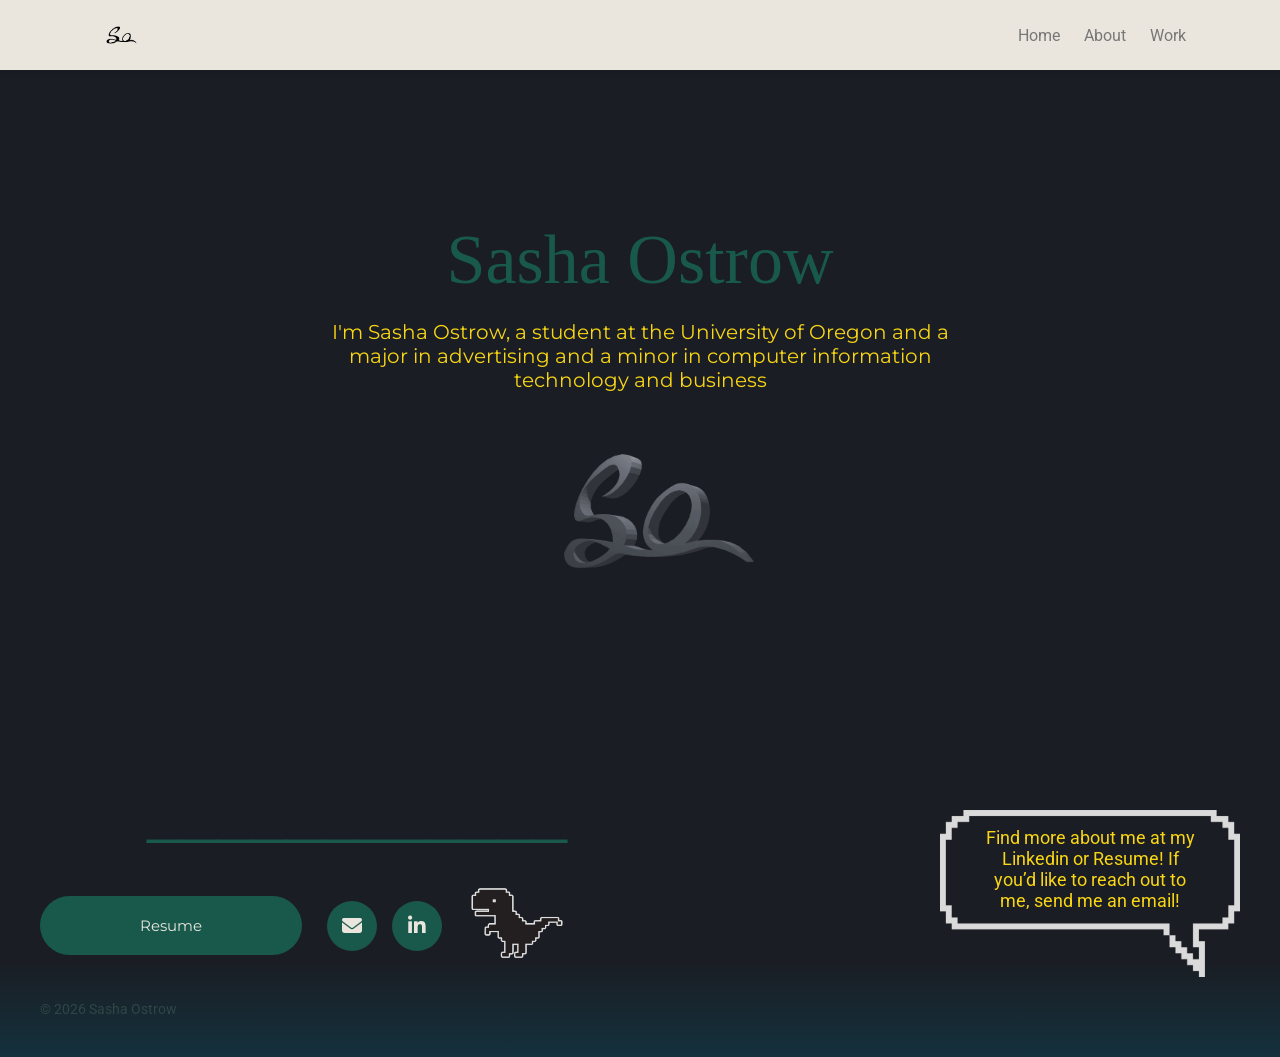
<file: index.html>
<!DOCTYPE html>
<html lang="en">
<head>
    <meta charset="UTF-8">
    <meta name="viewport" content="width=device-width, initial-scale=1.0">
    <title>Reveal on Scroll Up Navbar</title>
    <link rel="stylesheet" href="style.css">
    <link rel="stylesheet" href="https://cdnjs.cloudflare.com/ajax/libs/font-awesome/6.5.0/css/all.min.css">
<link href="https://fonts.googleapis.com/css2?family=Poppins&family=Playfair+Display&family=Roboto&family=Inter&family=Montserrat&family=Oswald&family=Bebas+Neue&family=Pacifico&display=swap" rel="stylesheet">
</head>
<body>

    <div id="navbar"></div>

    <main>
        <div class="h1">Sasha Ostrow</div>
        <div class="h2">I'm Sasha Ostrow, a student at the University of Oregon and a major in advertising and a minor in computer information technology and business</div>
        <img src="public/SO_GIF.gif" alt="Gif logo">
    </main>
    
    <script src="script.js" defer></script>
    <div id="footer"></div>
</body>
</html>
</file>
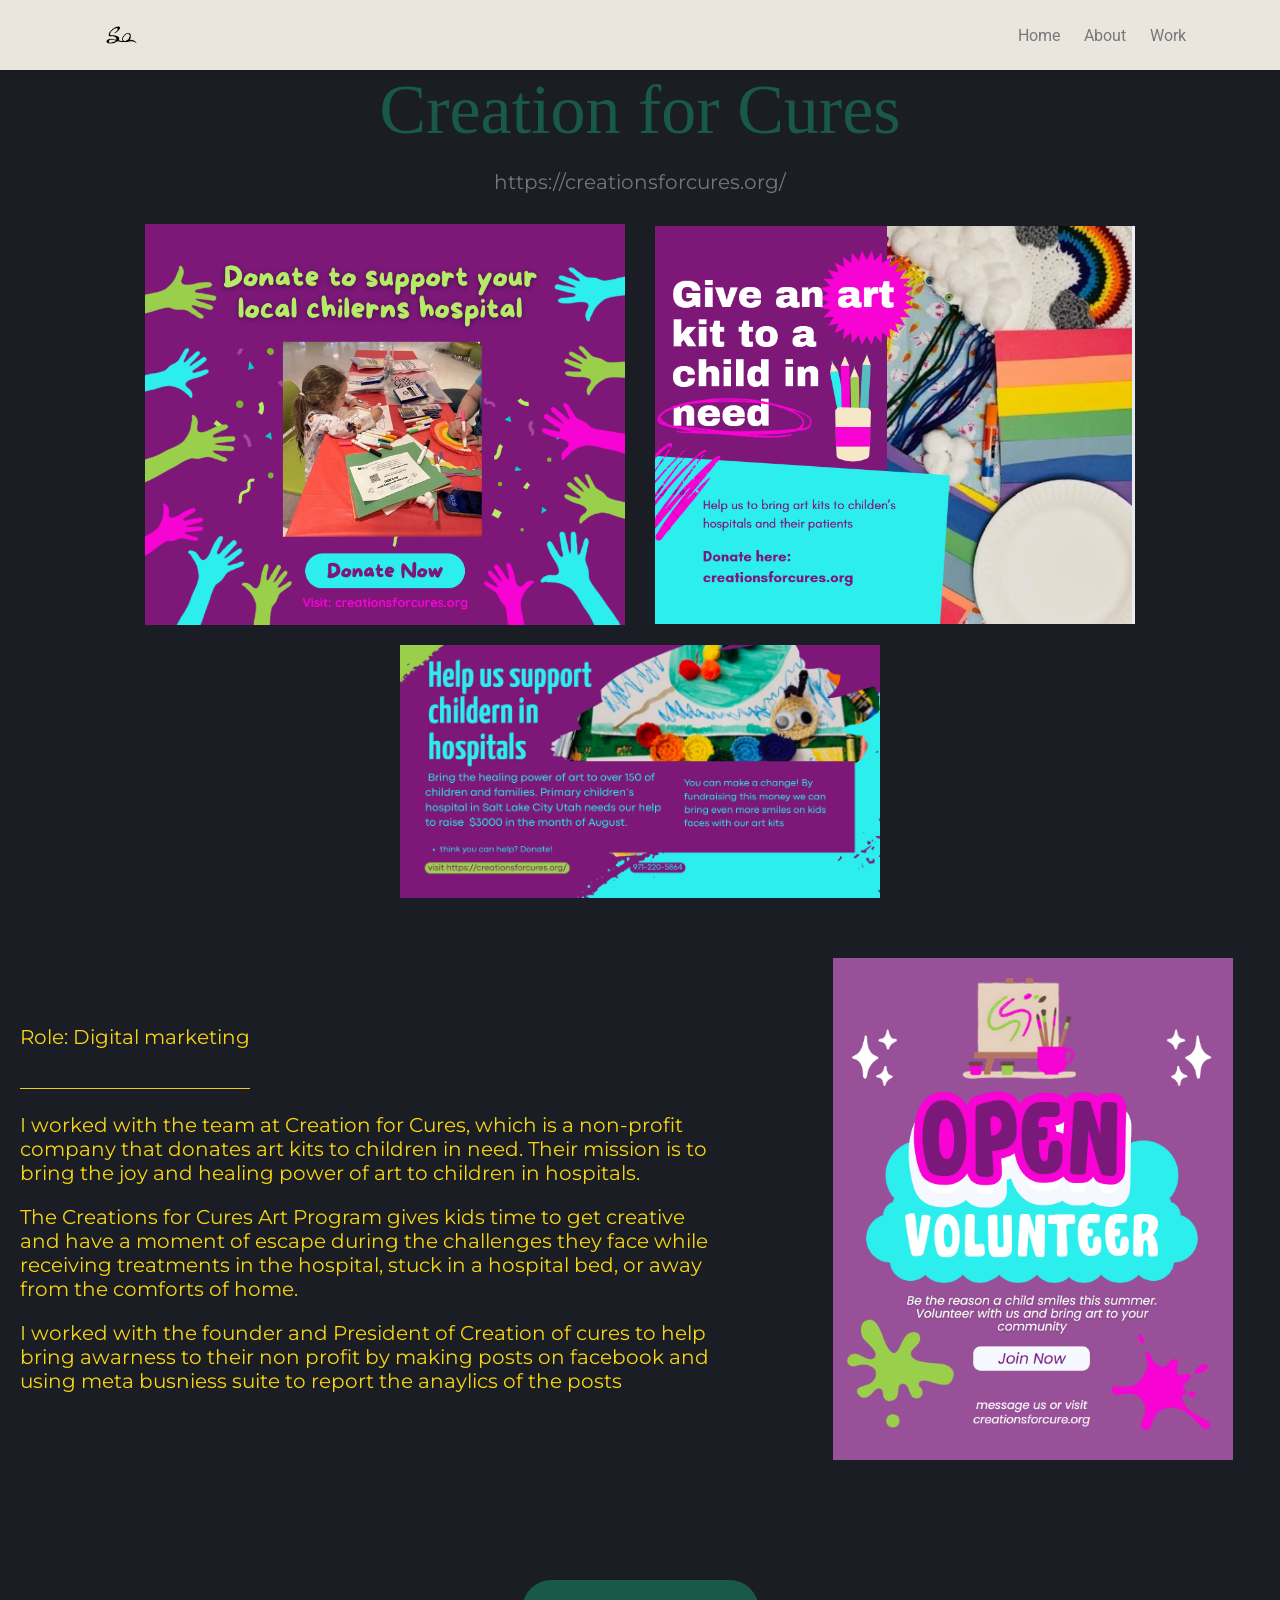
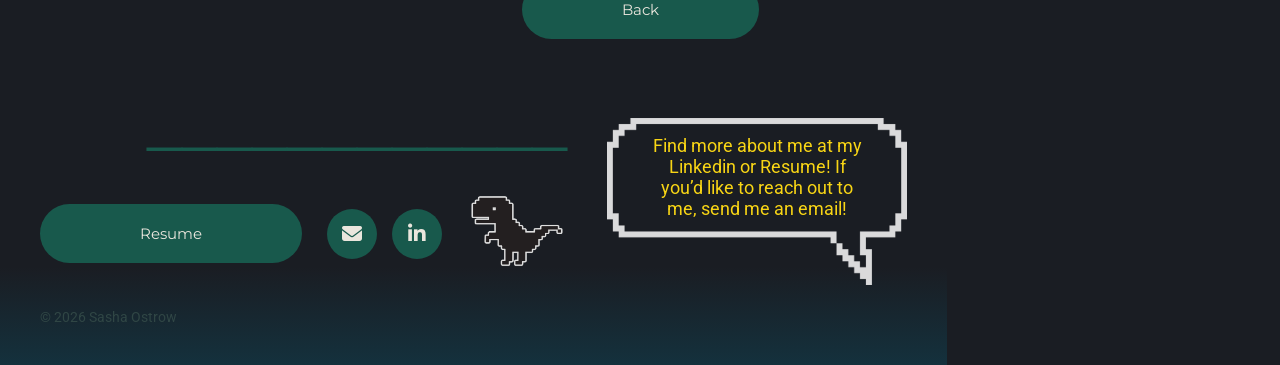
<file: CreationForCurs.html>
<!DOCTYPE html>
<html lang="en">
<head>
    <meta charset="UTF-8">
    <meta name="viewport" content="width=device-width, initial-scale=1.0">
    <title>Reveal on Scroll Up Navbar</title>
    <link rel="stylesheet" href="style.css">
    <link rel="stylesheet" href="https://cdnjs.cloudflare.com/ajax/libs/font-awesome/6.5.0/css/all.min.css">
<link href="https://fonts.googleapis.com/css2?family=Poppins&family=Playfair+Display&family=Roboto&family=Inter&family=Montserrat&family=Oswald&family=Bebas+Neue&family=Pacifico&display=swap" rel="stylesheet">
</head>
<body>
        <div id="navbar"></div>
        <div class="h1">Creation for Cures</div>
        <div class="h3">
            <a href="https://creationsforcures.org/"  target="_blank">https://creationsforcures.org/</a>
        </div>

    <div class="image-row">
        <img src="public2/public1/CC2.png" alt="CreationforCures">
        <img src="public2/public1/CC3.png" alt="CreationforCures">
    </div>
    <div class="image-row">
        <img src="public2/public1/CC4.png" alt="CreationforCures">
    </div>

    <div class="section">
        <div class="text-side">
            <div class="h4">
                Role: Digital marketing
            </div>
            <div class="h4">
                _______________________
            </div>
            <div class="h4">
                I worked with the team at Creation for Cures, which is a non-profit company that donates art kits to children in need. Their mission is to bring the joy and healing power of art to children in hospitals. 
            </div>

            <div class="h4">
                The Creations for Cures Art Program gives kids time to get creative and have a moment of escape during the challenges they face while receiving treatments in the hospital, stuck in a hospital bed, or away from the comforts of home.
            </div>

            <div class="h4">
                I worked with the founder and President of Creation of cures to help bring awarness to their non profit by making posts on facebook and using meta busniess suite to report the anaylics of the posts 
            </div>
           
        </div>
        <div class="image-side">
            <img src="public2/public1/CC.png" alt="CreationforCures">
        </div>

    </div>

    <div class="center">
        <a href="work.html">
        <button class="b2">Back</button>
    </div>

                

    <script src="script.js" defer></script>
    <div id="footer"></div>
</body>
</file>
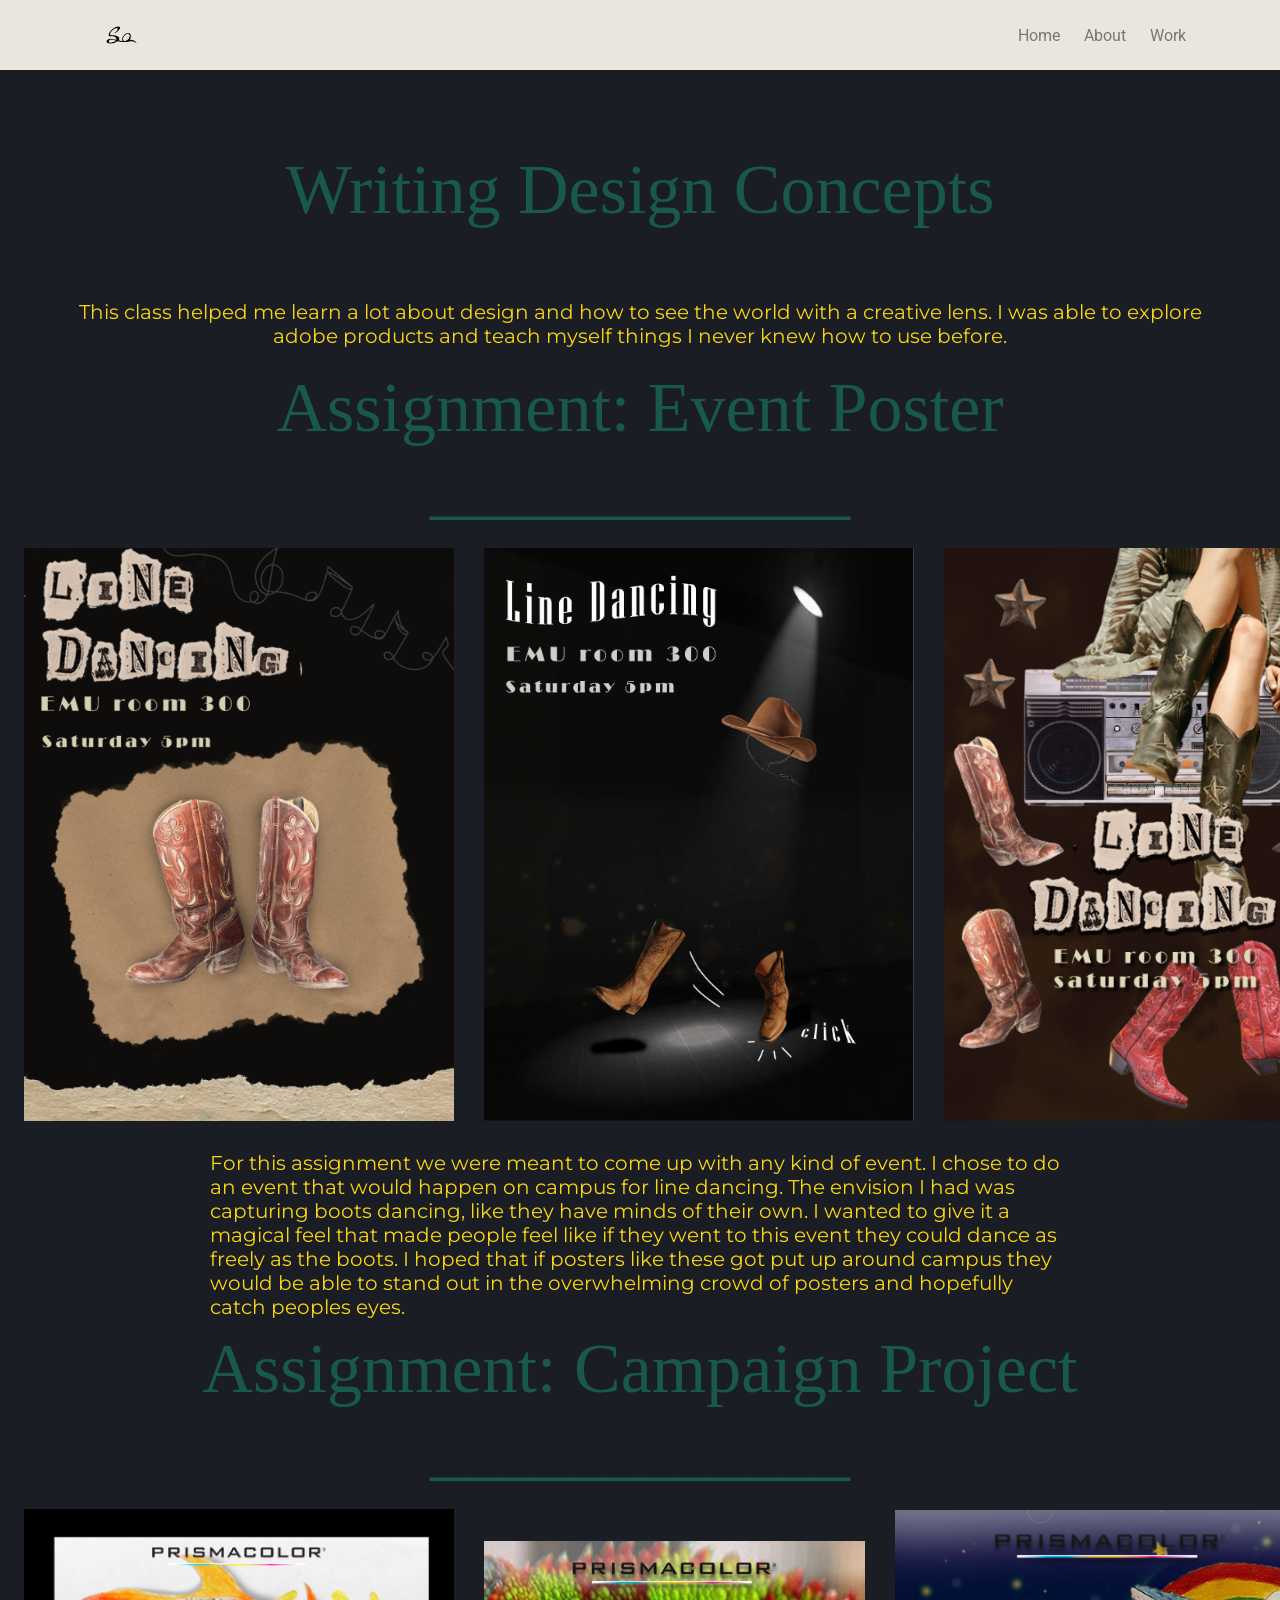
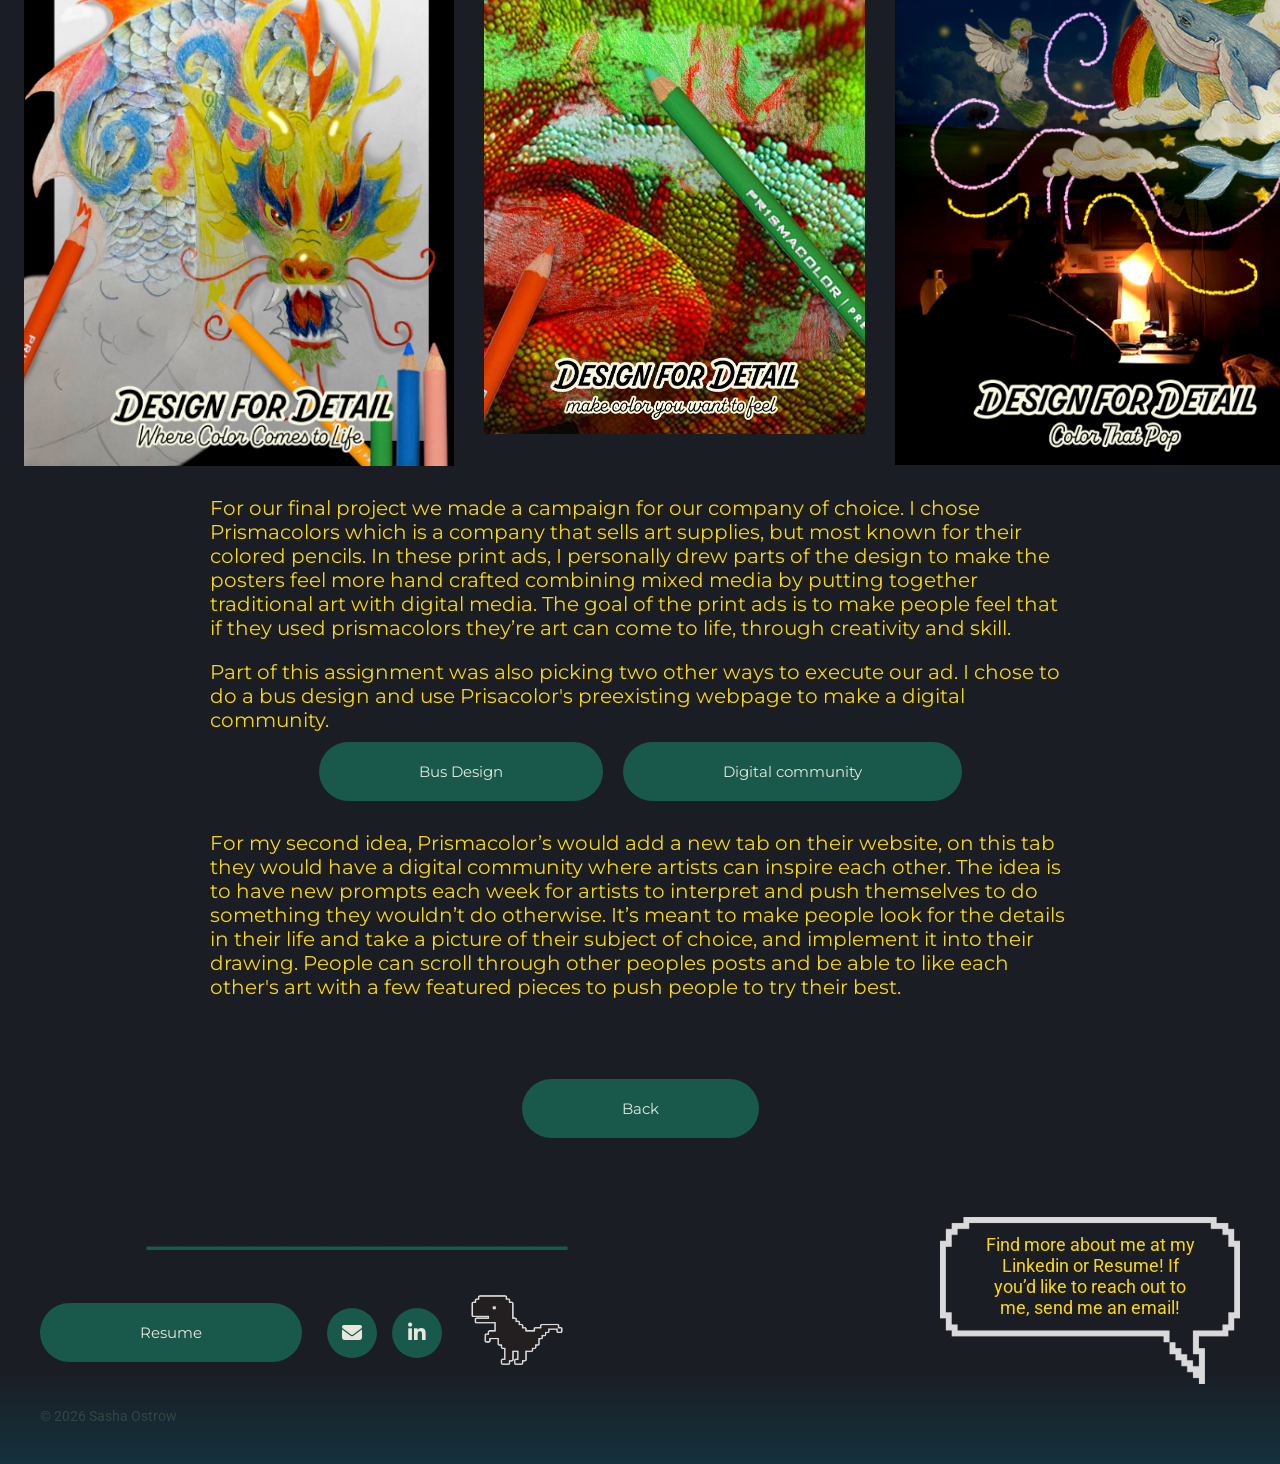
<file: JCOM.html>
<!DOCTYPE html>
<html lang="en">
<head>
    <meta charset="UTF-8">
    <meta name="viewport" content="width=device-width, initial-scale=1.0">
    <title>About</title>
    <link rel="stylesheet" href="style.css">
    <link rel="stylesheet" href="https://cdnjs.cloudflare.com/ajax/libs/font-awesome/6.5.0/css/all.min.css">
    <link href="https://fonts.googleapis.com/css2?family=Poppins&family=Playfair+Display&family=Roboto&family=Inter&family=Montserrat&family=Oswald&family=Bebas+Neue&family=Pacifico&display=swap" rel="stylesheet">
</head>


<body>
    <div id="navbar"></div>
    <script src="script.js" defer></script>
    <div class="h1">
        <div class="padding">
        Writing Design Concepts
        </div>
    </div>
    <div class="h2">
        This class helped me learn a lot about design and how to see the world with a creative lens.
        I was able to explore adobe products and teach myself things I never knew how to use before.
    </div>

    <div class="h1">
        Assignment: Event Poster
    </div>
    <div class="h1">
        ____________
    </div>

    <div class="image-row2">
        <img src="public2/public1/OstrowS_EventPoster1.png" alt="Event poster">
        <img src="public2/public1/OstrowS_EventPoster2.png" alt="Event poster">
        <img src="public2/public1/OstrowS_EventPoster3.png" alt="Event poster">
    </div>

  
    <div class="h4">
        For this assignment we were meant to come up with any kind of event. I chose to do an event that would happen on campus for line dancing. The envision I had was capturing boots dancing, like they have minds of their own. I wanted to give it a magical feel that made people feel like if they went to this event they could dance as freely as the boots. I hoped that if posters like these got put up around campus they would be able to stand out in the overwhelming crowd of posters and hopefully catch peoples eyes.
    </div>
  


        <div class="h1">
            Assignment: Campaign Project
        </div>
        <div class="h1">
            ____________
        </div>
    <div class="image-row2">
        <img src="public2/Campaign/campaign/Dragon.1.png" alt="Prismacolor advertising poster">
        <img src="public2/Campaign/campaign/camelon.png" alt="Prismacolor advertising poster">
        <img src="public2/Campaign/campaign/cloud.png" alt="Prismacolor advertising poster">
    </div>



        <div class="text-side">
        <div class="h4">
                For our final project we made a campaign for our company of choice.
                I chose Prismacolors which is a company that sells art supplies, but most known for their colored pencils.
                In these print ads, I personally drew parts of the design to make the posters feel more hand crafted combining
                mixed media by putting together traditional art with digital media. The goal of the print ads is to make people
                    feel that if they used prismacolors they’re art can come to life, through creativity and skill. 
        </div>

        <div class="h4">
                Part of this assignment was also picking two other ways to execute our ad. I chose to do a bus design and use Prisacolor's preexisting webpage to make a digital community. 
        </div>
    </div>
    <div class="button-group">
        <button class="toggle-btn">Bus Design</button>
        <button class="toggle-btn">Digital community</button>
    </div>

   
    <div class="content" id="content1">
   
       
        <div class="section">
                   
            <div class="text-side">
                <div class="h4">
                    For the bus, I’d hope to be able to take advantage of the city life and have multiple buses with this design so the world could see what Prismacolor has to offer outside of the digital realm.
                </div>
            </div>

                
            <div class="image-side">
                <img src="public2/Campaign/campaign/bus.1.png" alt="Prismacolor advertising poster">
            </div>

        </div>
        

    </div>

   
  <div class="content" id="content2">

    <div class="image-row2">
        <div class="AI">
            <img src="public2/Campaign/campaign/Webpage.png" alt="Prismacolor advertising webpage">
            <span class="AI-label">AI made</span>
        </div>
        <div class="AI">
            <img src="public2/Campaign/campaign/Webpage2.png" alt="Prismacolor advertising webpage" class="AI">
            <span class="AI-label">AI made</span>
        </div>
    </div>


            </div>
            <div class="h4">
                For my second idea, Prismacolor’s would add a new tab on their website, on this tab they would have a digital community where artists can inspire each other. The idea is to have new prompts each week for artists to interpret and push themselves to do something they wouldn’t do otherwise. It’s meant to make people look for the details in their life and take a picture of their subject of choice, and implement it into their drawing. People can scroll through other peoples posts and be able to like each other's art with a few featured pieces to push people to try their best. 
            </div>
      
    </div>


    <div class="center">
        <a href="work.html">
        <button class="b2">Back</button>
        </a>
    </div>
       
    <div id="footer"></div>
</body>
</file>
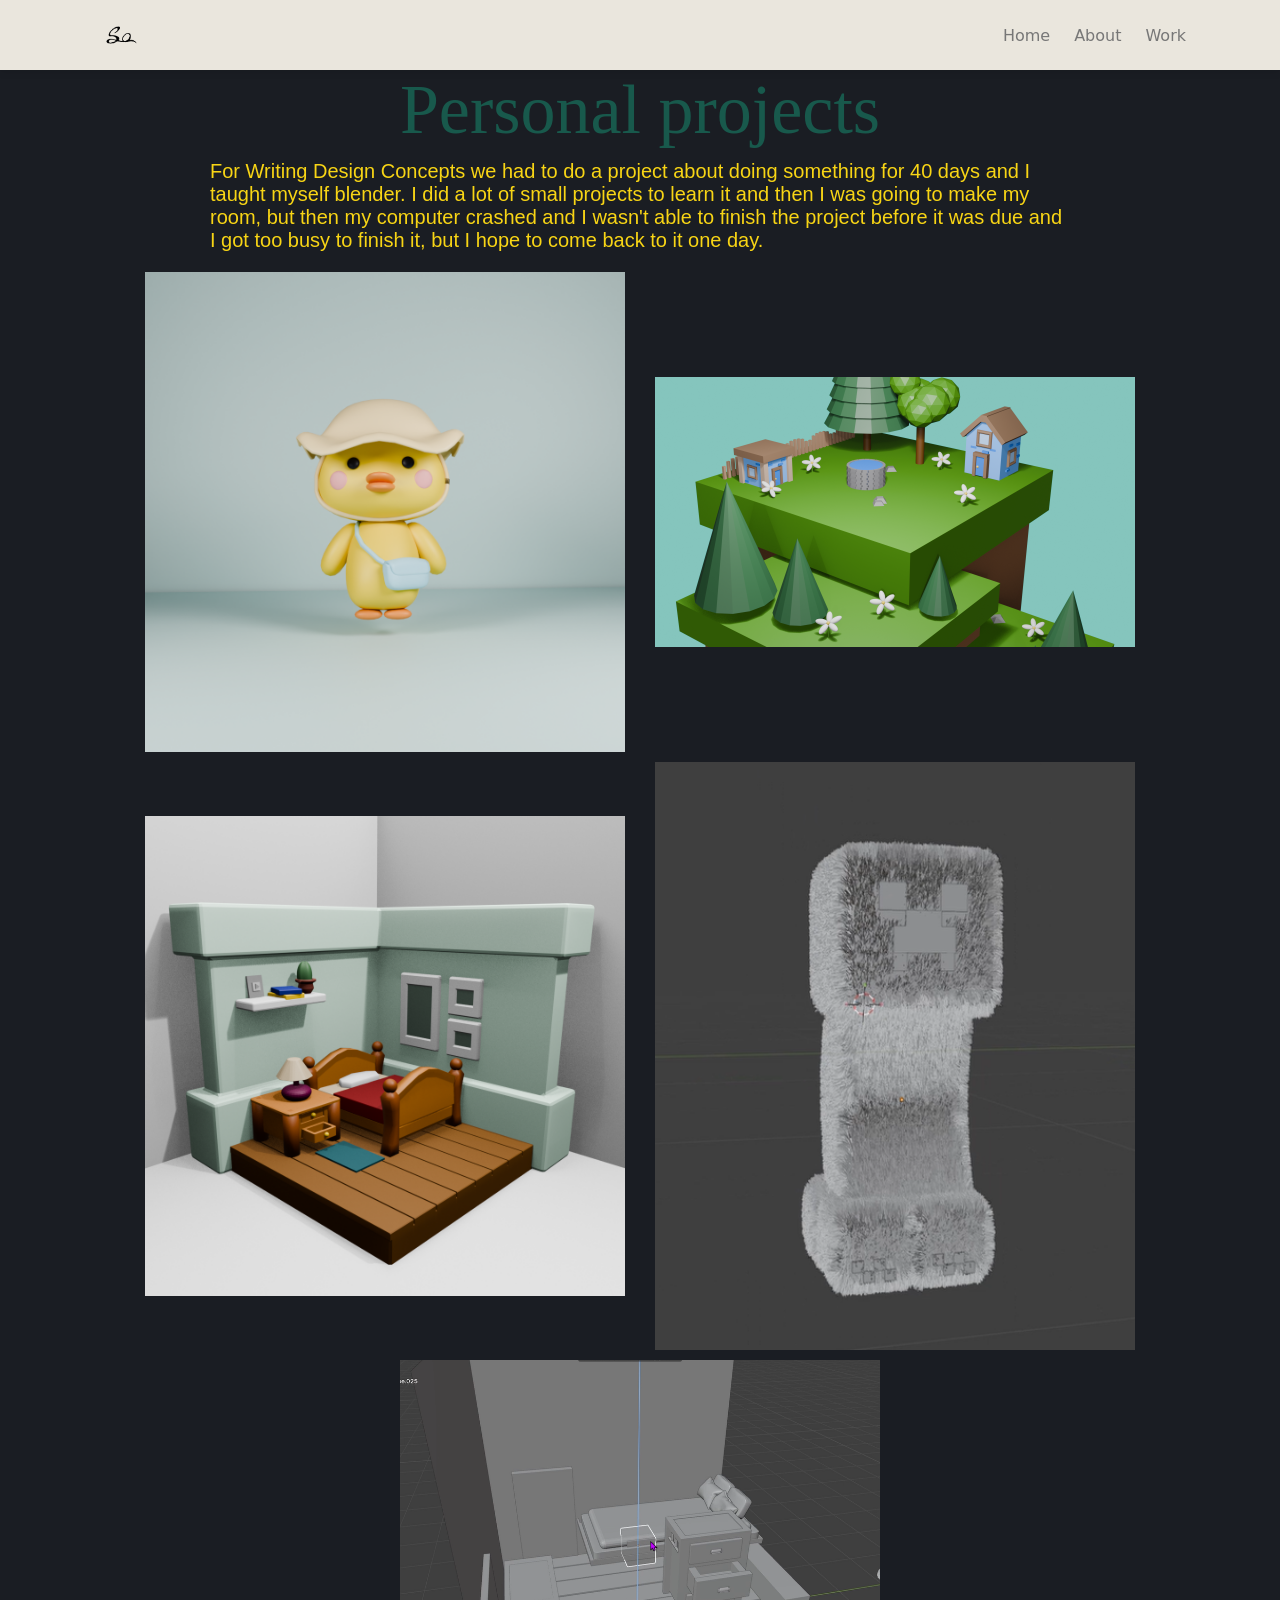
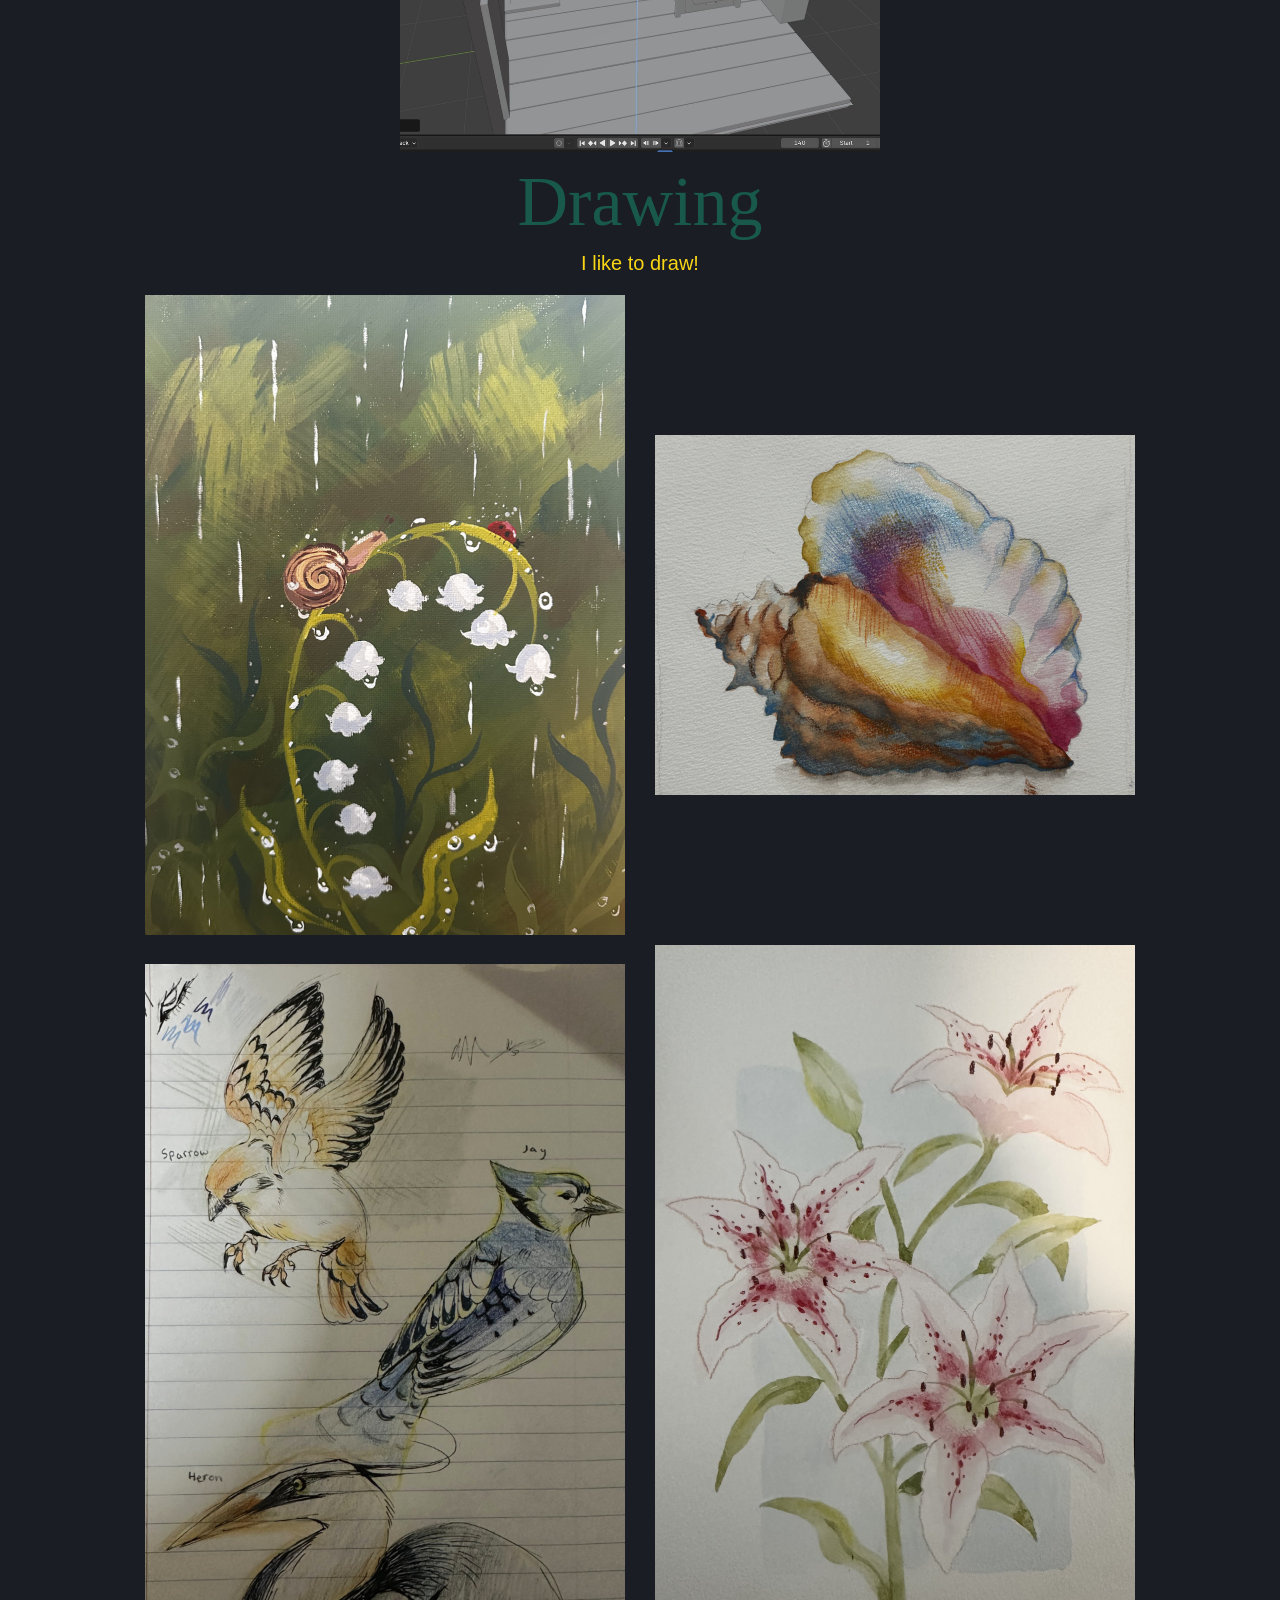
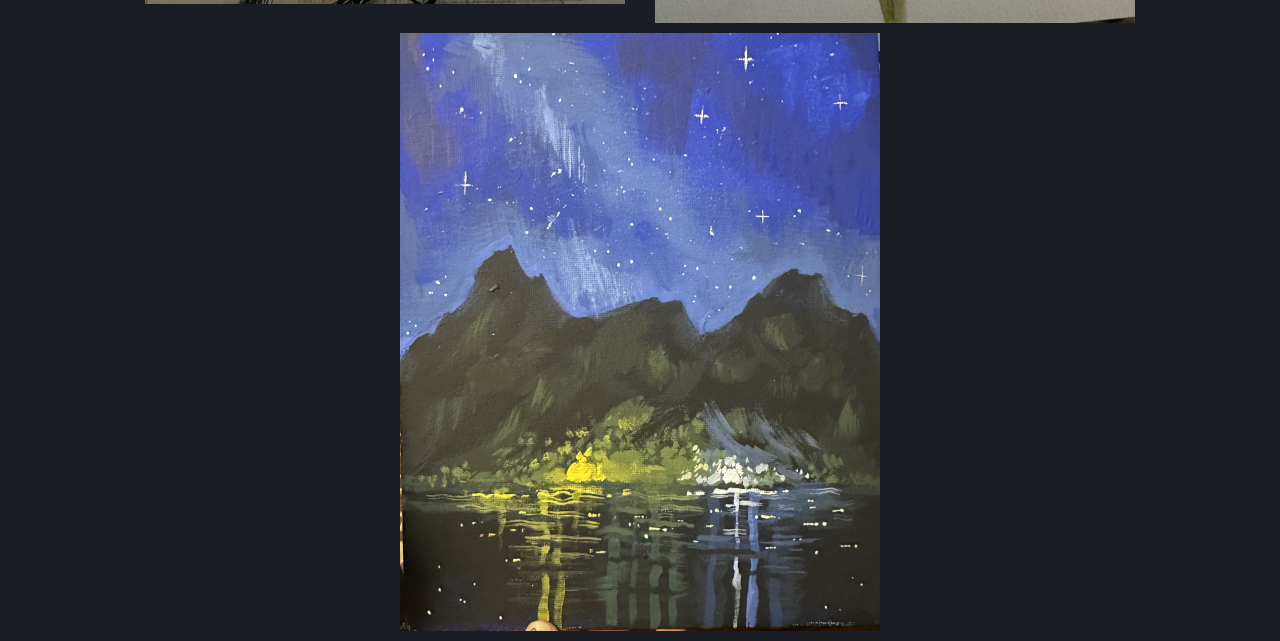
<file: Personal.html>
<!DOCTYPE html>
<html lang="en">
<head>
    <meta charset="UTF-8">
    <meta name="viewport" content="width=device-width, initial-scale=1.0">
    <title>About</title>
    <link rel="stylesheet" href="style.css">
    <link rel="stylesheet" href="https://cdnjs.cloudflare.com/ajax/libs/font-awesome/6.5.0/css/all.min.css">
</head>


<body>
    <div id="navbar"></div>
    <!-- JS (VERY IMPORTANT) -->
    <script src="script.js" defer></script>
   <div class="h1">Personal projects</div>

    <div class="h4">For Writing Design Concepts we had to do a project about doing something for 40 days
             and I taught myself blender. I did a lot of small projects to learn it and then I was
              going to make my room, but then my computer crashed and I wasn't able to finish the project
               before it was due and I got too busy to finish it, but I hope to come back to it one day.</div>
    
    <div class="image-row">
        <img src="public2/extra/duckie.png" alt="blender">
        <img src="public2/extra/Island_render.png" alt="blender">
        <img src="public2/extra/Bedroom.png" alt="blender">
        <img src="public2/extra/blender1.png" alt="blender">
        <img src="public2/extra/blender2.png" alt="blender">
    </div>


   <div class="h1">Drawing</div>

    <div class="h4" style="text-align: center;">I like to draw!</div>

    <div class="image-row">
        <img src="public2/extra/snail.jpg" alt="art">
        <img src="public2/extra/shell.jpg" alt="art">
        <img src="public2/extra/birds.jpg" alt="art">
        <img src="public2/extra/flowers.jpg" alt="art">
        <img src="public2/extra/mountains.jpg" alt="art">
    </div>
    
</body>
</file>
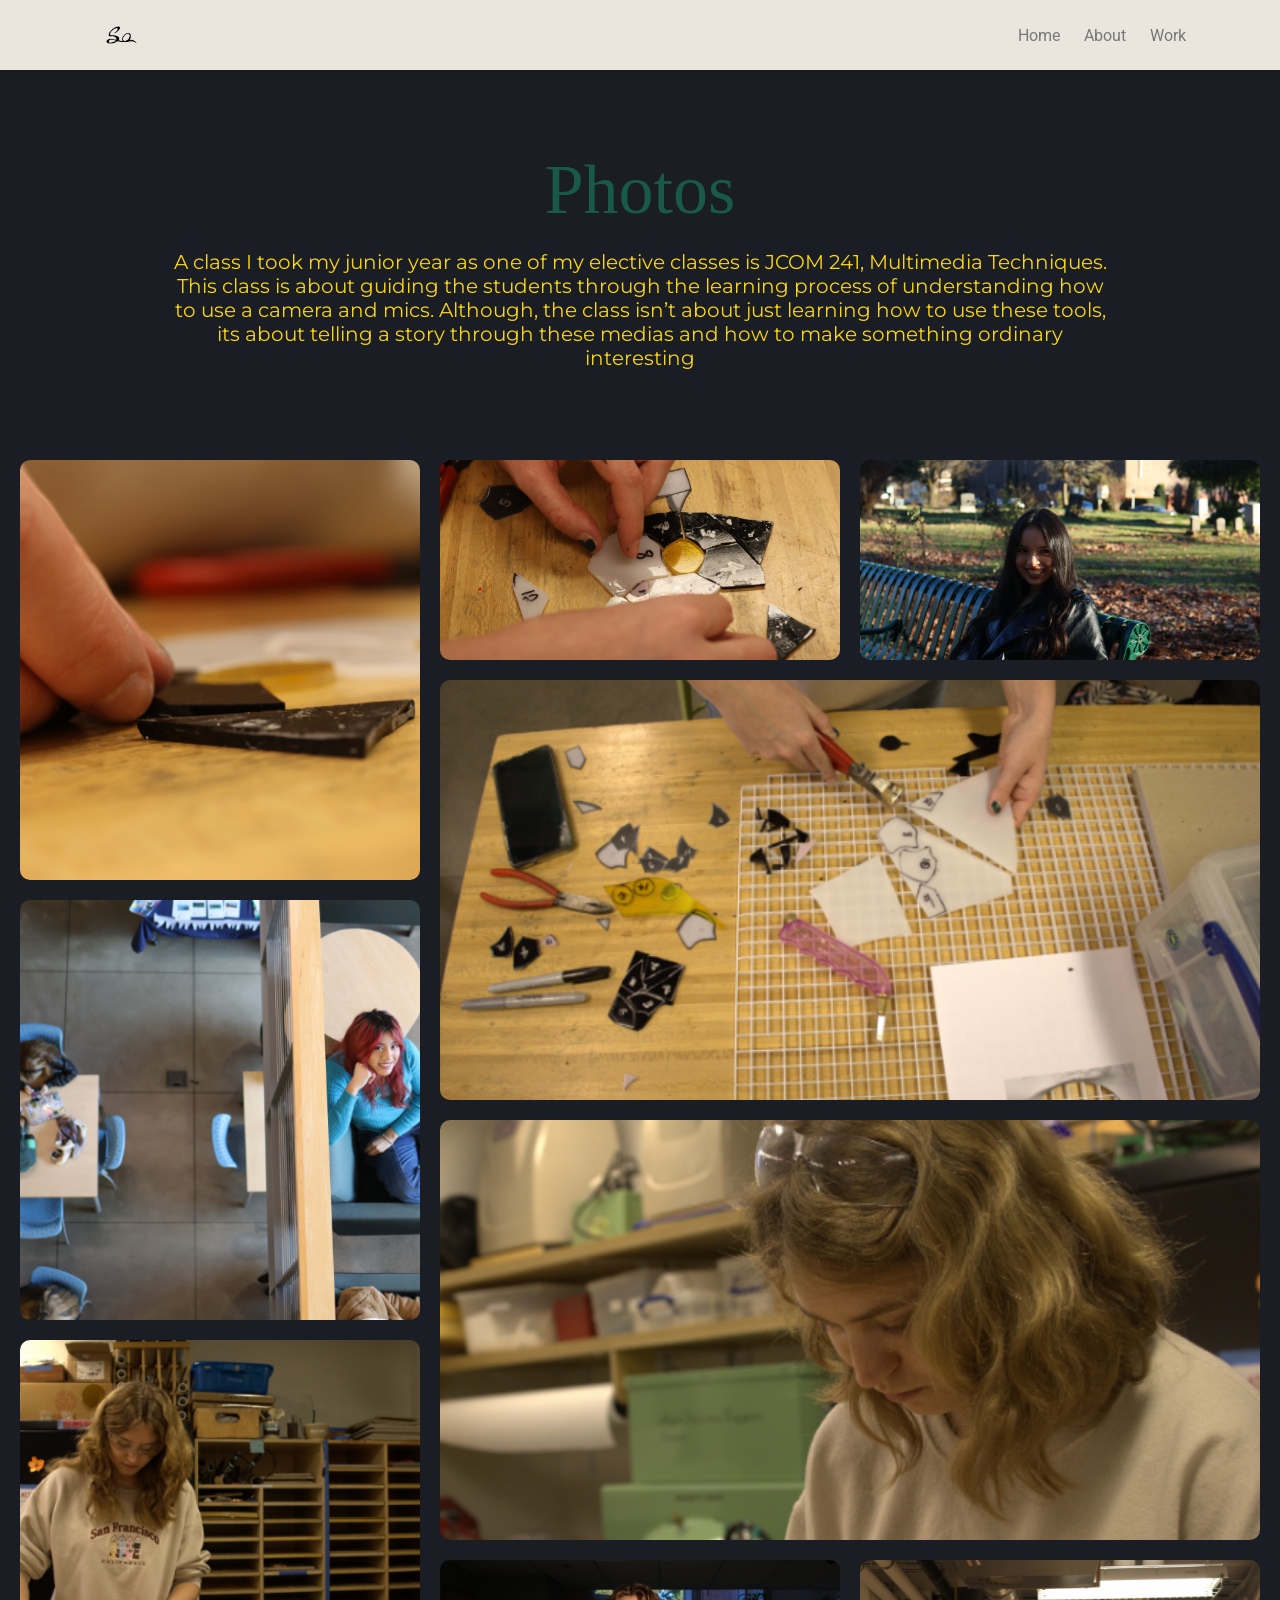
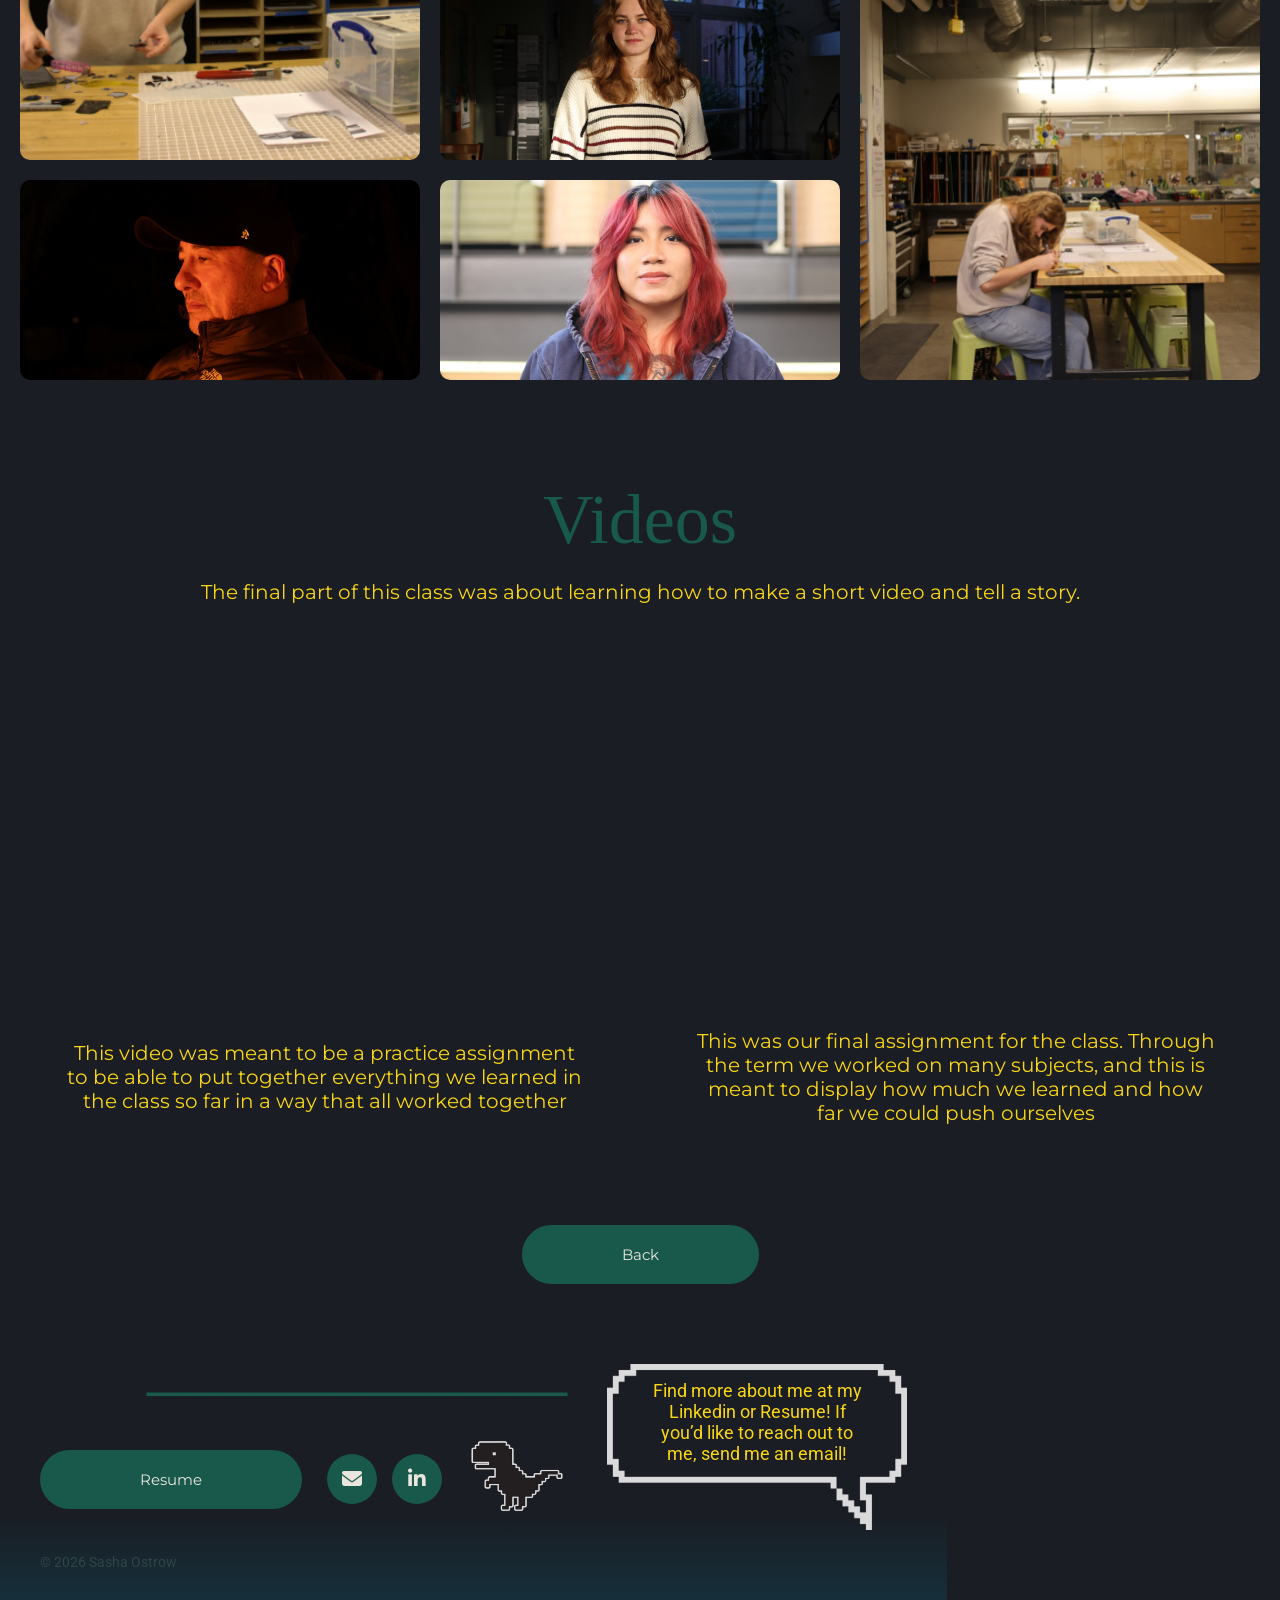
<file: photos.html>
<!DOCTYPE html>
<html lang="en">
<head>
    <meta charset="UTF-8">
    <meta name="viewport" content="width=device-width, initial-scale=1.0">
    <title>Reveal on Scroll Up Navbar</title>
    <link rel="stylesheet" href="style.css">
    <link rel="stylesheet" href="https://cdnjs.cloudflare.com/ajax/libs/font-awesome/6.5.0/css/all.min.css">
<link href="https://fonts.googleapis.com/css2?family=Poppins&family=Playfair+Display&family=Roboto&family=Inter&family=Montserrat&family=Oswald&family=Bebas+Neue&family=Pacifico&display=swap" rel="stylesheet">
</head>
<body>

    <div id="navbar"></div>
    <script src="script.js" defer></script>
            <div class="padding">
            <div class="h1">Photos</div>
        
        <div class="h2">A class I took my junior year as one of my elective classes is JCOM 241, Multimedia Techniques. This class is about guiding the students through the learning process of understanding how to use a camera and mics. Although, the class isn’t about just learning how to use these tools, its about telling a story through these medias and how to make something ordinary interesting</div>
    </div>
    <div class="gallery">
        <img src="public2/JCOM_photos/JCOM_photos/Detail.png" class="tall clickable-img">
        <img src="public2/JCOM_photos/JCOM_photos/676A9311.png" class="clickable-img">
        <img src="public2/JCOM_photos/JCOM_photos/headshot2.png" class="clickable-img">
        <img src="public2/JCOM_photos/JCOM_photos/alt_action.png" class="wide clickable-img">
        <img src="public2/JCOM_photos/JCOM_photos/alternative_angle.png" class="normal clickable-img">
        <img src="public2/JCOM_photos/JCOM_photos/Close-up.png" class="big clickable-img">
        <img src="public2/JCOM_photos/JCOM_photos/Medium.png" class="normal clickable-img">
        <img src="public2/JCOM_photos/JCOM_photos/Ostrow_Indoor_portrait.png" class="clickable-img">
        <img src="public2/JCOM_photos/JCOM_photos/Overall.png" class="normal clickable-img">
        <img src="public2/JCOM_photos/JCOM_photos/SashaOstrow_Techniques03.png" class="clickable-img">
        <img src="public2/JCOM_photos/JCOM_photos/headshot1.png" class="clickable-img">
        
    </div>

    <div id="lightbox" class="lightbox">
    <span class="close">&times;</span>
    <img class="lightbox-content" id="lightbox-img">
    </div>  
    
    <div class="padding">
        <div class="h1">Videos</div>

        <div class="h2">
            The final part of this class was about learning how to make a short video and tell a story. 
        </div>
    </div>

    <div class="image-row">
        <div class="video-card">
            <iframe width="560" height="315" src="https://www.youtube.com/embed/zbZZxQ9dqHE" frameborder="0" allowfullscreen></iframe>
            <div class="h2">
                This video was meant to be a practice assignment to be able to put together everything we learned in the class so far in a way that all worked together
            </div>
        </div>
        <div class="video-card">
            <iframe width="560" height="315" src="https://www.youtube.com/embed/2uK_c8lyyuw" frameborder="0" allowfullscreen></iframe>
            <div class="h2">
                This was our final assignment for the class. Through the term we worked on many subjects, and this is meant to display how much we learned and how far we could push ourselves
            </div>
        </div>
    </div>

        <div class="center">
        <a href="work.html">
        <button class="b2">Back</button>
    </div>

    
    <div id="footer"></div>

</body>
</file>
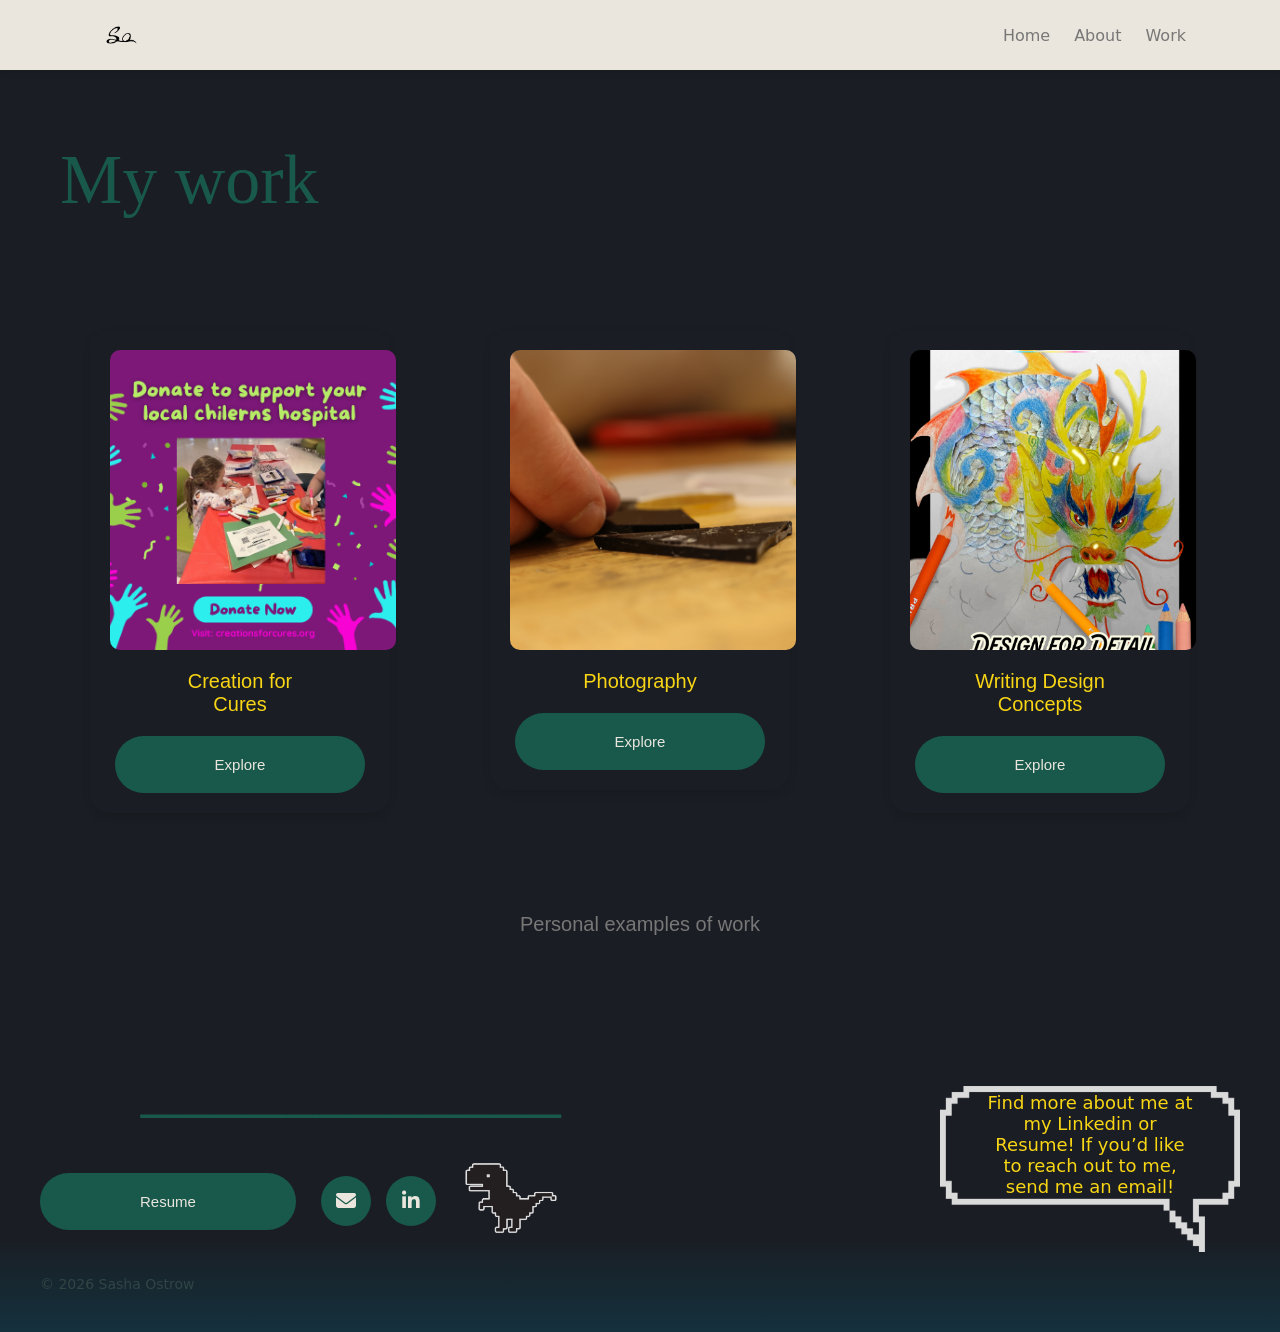
<file: work.html>
<!DOCTYPE html>
<html lang="en">
<head>
    <meta charset="UTF-8">
    <meta name="viewport" content="width=device-width, initial-scale=1.0">
    <title>About</title>
    <link rel="stylesheet" href="style.css">
    <link rel="stylesheet" href="https://cdnjs.cloudflare.com/ajax/libs/font-awesome/6.5.0/css/all.min.css">
</head>


<body>
    <div id="navbar"></div>
    <!-- JS (VERY IMPORTANT) -->
    <script src="script.js" defer></script>
    <div class="hero"><div class="h1-side">My work</div></div>


<div class="cards-container">
    <div class="card">
        <img src="public2/public1/CC2.png" alt="Headshot 1">
        <div class="h2">Creation for Cures</div>
        <a href="CreationForCurs.html">
            <button class="b1">Explore</button>
        </a>
    </div>
    <div class="card">
        <img src="public2/JCOM_photos/JCOM_photos/Detail.png" alt="Headshot 2">
        <div class="h2">Photography</div>
        <a href="photos.html">
            <button class="b1">Explore</button>
        </a>
    </div>
    <div class="card">
        <img src="public2/Campaign/campaign/Dragon.1.png" alt="Headshot 3">
        <div class="h2">Writing Design Concepts</div>
        <a href="JCOM.html">
            <button class="b1">Explore</button>
        </a>
    </div>
    <div class="center">
        <div class="h3-extra">
            <a href="Personal.html">Personal examples of work</a>
        </div>
    </div>
</div>
<div id="footer"></div>
</body>
</file>
<file: style.css>
/* ========================================
   CSS Custom Properties (Base Theme)
   ======================================== */
:root {
    --color-background: #eae6dd;
    --color-text-primary: #333333;
    --color-text-secondary: #777777;
    --color-primary:rgba(24, 89, 76);
    --color-border: #f0f0f0;

    --font-family-sans-serif: "Roboto", system-ui, -apple-system, sans-serif;
    --font-weight-medium: 500;

    --navbar-height: 70px;
    --navbar-padding: 1.5rem;
    --container-width: 1140px;
    --border-radius: 6px;
    --transition-speed: 0.3s;
}

@import url('https://fonts.googleapis.com/css2?family=Roboto:wght@400;500&display=swap');

/* ========================================
   Global Resets & Base Styles
   ======================================== */
*, *::before, *::after { box-sizing: border-box; }

body { margin: 0; font-family: var(--font-family-sans-serif); background-color: #f9f9f9; }
.content { max-width: 100%; margin: 0 auto; padding: 1rem var(--navbar-padding); line-height: 1.7; }
.content h1 { padding-top: var(--navbar-height); margin-top: 0; }
ul { list-style: none; margin: 0; padding: 0; }
a { text-decoration: none; color: var(--color-text-secondary); transition: color var(--transition-speed) ease, transform 0.3s ease; /* add transform transition */
    display: inline-block; /* IMPORTANT for movement */ }
a:hover, a:focus { color: var(--color-primary);transform: translateY(-3px); /* small upward movement */ }

/* ========================================
   Main Navbar Structure & Animation
   ======================================== */
.navbar {
    position: sticky;
    top: 0;
    z-index: 1000;
    height: var(--navbar-height);
    display: flex; align-items: center;
    background-color: var(--color-background);
    box-shadow: 0 2px 8px rgba(0,0,0,0.1);
    transform: translateY(0);
    transition: transform var(--transition-speed) ease-in-out;
}
.navbar.is-hidden { transform: translateY(-100%); }

.navbar__container { display: flex; justify-content: space-between; align-items: center; width: 100%; max-width: var(--container-width); margin: 0 auto; padding: 0 var(--navbar-padding); }
.navbar__brand { font-size: 1.5rem; font-weight: var(--font-weight-medium); color: var(--color-text-primary); }

/* Mobile Menu & Toggle */
.navbar__toggle { display: block; border: 1px solid var(--color-border); border-radius: var(--border-radius); padding: 0.25rem 0.75rem; background: transparent; cursor: pointer; }
.navbar__toggle .bar { display: block; width: 22px; height: 2px; margin: 6px 0; background-color: var(--color-text-primary); transition: transform var(--transition-speed) ease; }
.navbar__toggle.is-active .bar:nth-child(1) { transform: translateY(8px) rotate(45deg); }
.navbar__toggle.is-active .bar:nth-child(2) { opacity: 0; }
.navbar__toggle.is-active .bar:nth-child(3) { transform: translateY(-8px) rotate(-45deg); }

.navbar__menu { display: none; flex-direction: column; position: absolute; top: 100%; left: 0; width: 100%; background-color: var(--color-background); border-bottom: 1px solid var(--color-border); z-index: 999; }
.navbar__menu.is-active { display: flex; }
.navbar__item { text-align: center; border-top: 1px solid var(--color-border); }
.navbar__link { display: block; padding: 1.25rem; font-weight: var(--font-weight-medium); }

:is(.navbar__toggle, .navbar__link):focus-visible { outline: 2px solid var(--color-primary); outline-offset: 2px; border-radius: var(--border-radius); }

/* Desktop Navbar Styles */
@media (min-width: 768px) {
    .navbar__toggle { display: none; }
    .navbar__menu { display: flex; flex-direction: row; align-items: center; position: static; width: auto; background: none; border: none; }
    .navbar__list { display: flex; align-items: center; gap: 1.5rem; }
    .navbar__item { border: none; }
    .navbar__link { font-weight: var(--font-weight-medium); padding: 0.5rem 0; }
}

/* Accessibility: Prefers Reduced Motion */
@media (prefers-reduced-motion: reduce) {
    .navbar { transition: none; }
}

/*about page*/

main {
    padding: 150px 20px;
    max-width: 800px;
    margin: 0 auto;
}

.h1 {
    color: rgba(24, 89, 76);
    font-size: 70px;
    font-family: Georgia;
    text-align: center;
}

.h2 {
    color: #f8d515;
    font-family: 'Montserrat', sans-serif; 
    padding: 20px 50px;
    font-size: 20px;
    text-align: center;
}

.h3 {
    color: #a8aba8;
    font-family: 'Montserrat', sans-serif; 
    padding: 20px 50px;
    font-size: 20px;
    text-align: center;
}

.h3-extra {
    color: #a8aba8;
    font-family: 'Montserrat', sans-serif; 
   margin-bottom: 30px;

    font-size: 20px;
    text-align: center;
}

.h4 {
    
    color: #f8d515;
    font-family: 'Montserrat', sans-serif; 
    padding: 10px 20px;
    font-size: 20px;
    text-align: left;

      max-width: 900px;
  margin: 0 auto;
  
}


.h1-side {
    color: rgba(24, 89, 76);
    padding: 20px 10px;
    font-size: 70px;
    font-family: Georgia;
    text-align: left;
}

.h2-side {
    color: #f8d515;
    font-family: 'Montserrat', sans-serif; 
    padding: 20px 10px;
    font-size: 20px;
    text-align: left;
    max-width: 600px; 
}

/*button 1*/
.b1 {
    color: #eae6dd;
    padding: 20px 100px;
    background-color: rgba(24, 89, 76);
    border: none;
    border-radius: 999px; /* perfect pill */
    cursor: pointer;
    font-family: 'Montserrat', sans-serif; 
    font-size: 15px;
     
    /* smooth animation */
        transition: transform 0.4s cubic-bezier(0.22, 1, 0.36, 1),
                box-shadow 0.4s cubic-bezier(0.22, 1, 0.36, 1);
}

/* Hover effect */
.b1:hover {
    font-weight: bold;
    transform: translateY(-8px);
    box-shadow: 0 8px 15px rgba(0,0,0,0.2); /* adds depth */
    transform: scale(1.1);
    background-color: #eae6dd;
    color: rgba(24, 89, 76);
}

.b1:active {
    transform: translateY(-2px) scale(0.98);
}
/*button 2*/
.b2 {
    color: #eae6dd;
    margin-top: 70px;
    padding: 20px 100px;
    background-color: rgba(24, 89, 76);
    border: none;
    border-radius: 999px; /* perfect pill */
    cursor: pointer;
    font-family: 'Montserrat', sans-serif; 
    font-size: 15px;
     
    /* smooth animation */
        transition: transform 0.4s cubic-bezier(0.22, 1, 0.36, 1),
                box-shadow 0.4s cubic-bezier(0.22, 1, 0.36, 1);
}

/* Hover effect */
.b2:hover {
    font-weight: bold;
    transform: translateY(-8px);
    box-shadow: 0 8px 15px rgba(0,0,0,0.2); /* adds depth */
    transform: scale(1.1);
    background-color: rgb(40, 114, 99);
    color: #eae6dd;
}

.b2:active {
    transform: translateY(-2px) scale(0.98);
}

/*************/
.social-buttons {
    display: flex;
    gap: 15px;
    padding: 20px 10px;
    
}

/* Circle button */
.icon-button {
    width: 50px;
    height: 50px;
    background-color: rgba(24, 89, 76);
    color: #eae6dd;
    display: flex;
    align-items: center;
    justify-content: center;
    border-radius: 50%; /* makes it a perfect circle */
    text-decoration: none;
    font-size: 20px;
    transition: 0.3s ease;
}

/* Hover effect */
.icon-button:hover {
    transform: scale(1.1);
    background-color: #eae6dd;
}

.b1:active {
    transform: translateY(-2px) scale(0.98);
}


body {
    background-color: #1a1d23;
}

.body2 {
    background-color: #273044;
}

img {
    width: 300px;   /* change size here */
    height: auto;   /* keeps proportions */
    display: block;
    margin: 0 auto;
    border-radius: 20px; /* rounded corners */
}

.hero {
    display: flex;
    align-items: center;      /* vertically align */
    justify-content: space-between;
    padding: 50px;
    gap: 40px;
    padding-right: 200px;  
}

/* LEFT SIDE (text) */
.text-side {
    flex: 1 1 280px;
    min-width: 0;
}

/* Right side (image) */
.hero-image {
    width: 700px;         /* width of the "frame" */
    height: 500px;        /* height of the "frame" */
    overflow: hidden;     /* hides the parts outside the frame */
    border-radius: 20px;  /* optional rounded corners */
    display: block; 
    margin: 0 auto;
    max-width: 400px;

}

.hero-image img {
    width: 110%;          /* make image fill the frame horizontally */
    height: 110%;         /* make image fill the frame vertically */
    object-fit: cover;    /* this crops the image nicely */
    object-position: center; 
}

.navbar-logo {
    height: 40px;   /* smaller height to fit navbar */
    width: auto;    /* keeps the correct aspect ratio */
    display: block;
}

/* style for work page*/
.cards-container {
    display: flex;                 /* makes children line up in a row */
    justify-content: center;       /* center the row horizontally */
    align-items: flex-start;       /* top alignment */
    gap: 100px;                     /* space between cards */
    padding: 40px;
    flex-wrap: wrap;               /* wrap cards on small screens */
}

.card {
    flex: 0 1 300px;               /* each card ~300px wide, can shrink if needed */
    border-radius: 20px;
    padding: 20px;
    text-align: center;
    box-shadow: 0 4px 8px rgba(0,0,0,0.1);
}

.card img {
    width: 110%;
    height: 300px;
    object-fit: cover;
    border-radius: 10px;
    margin: 0;
}

/**** footer *****/

.footer {
   
    background: linear-gradient(to top, #14313d 0%, #1a1d23 30%, #1a1d23 60%);
}
/*dino info*/
.dino-image img{
    display:flex;
    justify-content: center;
    width:100px;
    height:120px;   /* keeps proportions */
    transform-origin: bottom;
}

.dino-image img:hover {
    animation: jump 0.6s ease infinite;
}

/* Keyframes = the jumps */
@keyframes jump {
    0%, 100% { transform: translateY(0); }
    30% { transform: translateY(-12px); }
    60% { transform: translateY(-6px); }
}

/* Container */
.dino-container {
    position: relative;
    display: inline-block;
}

/* Hidden text bubble */
.dino-text {
    position: absolute;
    bottom: 100%;  /* above the dino */
    left: 50%;
    transform: translateX(-50%);
    
    background: #eae6dd;
    padding: 8px 14px;
    border-radius: 15px;
    
    font-size: 14px;
    color: #333;

    white-space: nowrap;
    overflow: hidden;
    width: 0; /* start hidden */

    opacity: 0;
}

/* Typing animation */
@keyframes typing {
    from { width: 0; }
    to { width: 60px; } /* adjust based on text length */
}

/* Show + animate on hover */
.dino-container:hover .dino-text {
    opacity: 1;
    animation: typing 0.8s steps(6) forwards;
}

/* Main footer layout */
.footer__container {
    display: flex;
    justify-content: space-between;
    align-items: center;
    gap: 40px;
    padding: 40px;
}

/* LEFT SIDE (stacked) */
.footer-left {
    display: flex;
    flex-direction: column; /* stack text */
    gap: 10px;
}

/* RIGHT SIDE (stacked) */
.footer-right {
    display: flex;
    flex-direction: column; /* stack sections vertically */
    gap: 15px;
    align-items: flex-end; /* optional: push everything to the right */
}

.footer-actions {
    display: flex;
    flex-direction: row; /* side by side */
    align-items: center;
    gap: 15px;
}

.footer-row {
    display: flex;
    align-items: center;  /* vertically centers buttons and dino */
    gap: 10px;            /* space between elements */
}


.footer-text {
    font-size: 14px;
    color: #304645;
            /* space above text */
    align-self: flex-start; 
}

.bubble-container {
    position: relative;
    width: 300px;
}

/* Image */
.bubble-container img {
    width: 100%;
    display: block;
}

/* Text on top */
.bubble-text {
    position: absolute;
    top: 35%;
    left: 50%;
    transform: translate(-50%, -50%); /* perfect center */
    font-size: 18px;

    text-align: center;
    width: 70%; /* keeps text inside bubble nicely */
    color: #f8d515;
}

/***Creation for Cures***/

.image-row {
    padding: 10px 14px;
    flex-wrap: wrap;
    display: flex;           /* makes children line up in a row */
    gap: 10px;               /* space between images */
    justify-content: center; /* optional: center the row */
    align-items: center;     /* optional: vertically align if images have different heights */
  
}

.image-row img {
    max-width: 500px;
    width: 100%;
    height: auto;  /* maintain aspect ratio */
    border-radius: 10px; /* optional rounded corners */
    margin: 0;
    padding: 0 10px;
    object-fit: contain;
    display: block;
}

.center {
    align-items: center !important;
    text-align: center  !important; 

}

/* RIGHT SIDE (image) */
.image-side {
    padding: 50px 14px;
    flex: 1;
    display: flex;
    justify-content: flex-end; /* pushes image to the right */
}

/* Image styling */
.image-side img {
    width: 400px;
    height: auto;
    border-radius: 0px;
}

.section {
    display: flex;
    align-items: center;
    justify-content: space-between;
    gap: 40px;
    flex-wrap: wrap;
}

/***Image page***/

.gallery {
    display: grid;
    grid-template-columns: repeat(3, 1fr); /* 3 columns */
    grid-auto-rows: 200px; /* base row height */
    gap: 20px;
    padding: 20px;
}

/* All images */
.gallery img {
    width: 100%;
    height: 100%;
    object-fit: cover; /* crops nicely */
    border-radius: 10px;
}

.clickable-img {
    cursor: pointer;
    transition: transform 0.3s ease;
}

.clickable-img:hover {
    transform: scale(1.05);
}

/* Lightbox background */
.lightbox {
    display: none;
    position: fixed;
    z-index: 9999;
    top: 0;
    left: 0;
    width: 100%;
    height: 100%;
    background: rgba(0,0,0,0.85);
}

/* Centered image */
.lightbox-content {
    display: block;
    margin: auto;
    max-width: 100vw !important;
    max-height: 100vh !important;
    margin-top: 15%;
    border-radius: 10px;
}

#lightbox-img {
    margin-top: 50px;
    width: 1000px;
    max-width: 50vw;
    max-height: 50vh;
    margin: auto;
    border-radius: 10px;
}

/* Close button */
.close {
    position: absolute;
    top: 20px;
    right: 40px;
    font-size: 40px;
    color: #f8d515;
    cursor: pointer;
}

/* Different sizes */
.tall {
    grid-row: span 2;
}

.wide {
    grid-column: span 2;
    grid-row: span 2;
}

.big {
    grid-column: span 2;
    grid-row: span 2;
}

.normal {
    grid-column: span 1;
    grid-row: span 2;
}

video {
    width: 100%;   /* change this to any size */
    height: auto;   /* keeps proportions */
    padding: 10px;
}

/* Each video + text stack */
.video-card {
    flex: 1;
    display: flex;
    flex-direction: column; /* stacks video + text */
    align-items: center;
    min-width: 300px;
    max-width: 700px;
    width: 100%;
}


/* Text under video */
.video-card .h2 {
    margin-top: 10px;
    text-align: center;
}

.padding {
    padding: 50px 14px;
    margin-top: 30px;
    margin-left: 100px;
    margin-right: 100px;
}


/***Writing design concepts***/

.image-row2 {
    flex: 1;
    padding: 20px 14px;
    display: flex;           /* makes children line up in a row */
    gap: 10px;               /* space between images */
    align-items: center;     /* optional: vertically align if images have different heights */
  
}

.image-row2 img {
    width: 450px;  /* change as needed */
    height: auto;  /* maintain aspect ratio */
    border-radius: 10px; /* optional rounded corners */
    margin: 0;
    padding: 0 10px;
}

/* Container */
.AI {
    position: relative;
    overflow: hidden;
}

/* The label */
.AI-label {
    position: absolute;
    bottom: 10px;
    right: 10px;
    background: rgba(0, 0, 0, 0.7);
    color: #f8d515;
    font-size: 12px;
    padding: 5px 8px;
    border-radius: 6px;

    opacity: 0;              /* hidden by default */
    transform: translateY(10px);
    transition: all 0.3s ease;
}

/* Show on hover */
.AI:hover .AI-label {
    opacity: 1;
    transform: translateY(0);
}

.content {
  display: none;
  margin-top: 10px;
  margin-bottom: 60px;
}


.content.active {
  display: block;
}

.content img {
  max-width: 100%;
  width: auto;
  display: block;
}

/*button 2*/
.toggle-btn {
    color: #eae6dd;
    margin-top: 0px;
    padding: 20px 100px;
    gap: 10px;
    background-color: rgba(24, 89, 76);
    border: none;
    border-radius: 999px; /* perfect pill */
    cursor: pointer;
    font-family: 'Montserrat', sans-serif; 
    font-size: 15px;
     
    /* smooth animation */
        transition: transform 0.4s cubic-bezier(0.22, 1, 0.36, 1),
                box-shadow 0.4s cubic-bezier(0.22, 1, 0.36, 1);
}

/* Hover effect */
.toggle-btn:hover {
    font-weight: bold;
    transform: translateY(-8px);
    box-shadow: 0 8px 15px rgba(0,0,0,0.2); /* adds depth */
    transform: scale(1.1);
    background-color: rgb(40, 114, 99);
    color: #eae6dd;
}

.button-group {
  display: flex;
  gap: 20px; /* controls space between buttons */
  margin-bottom: 20px;
  justify-content: center;
}
</file>
